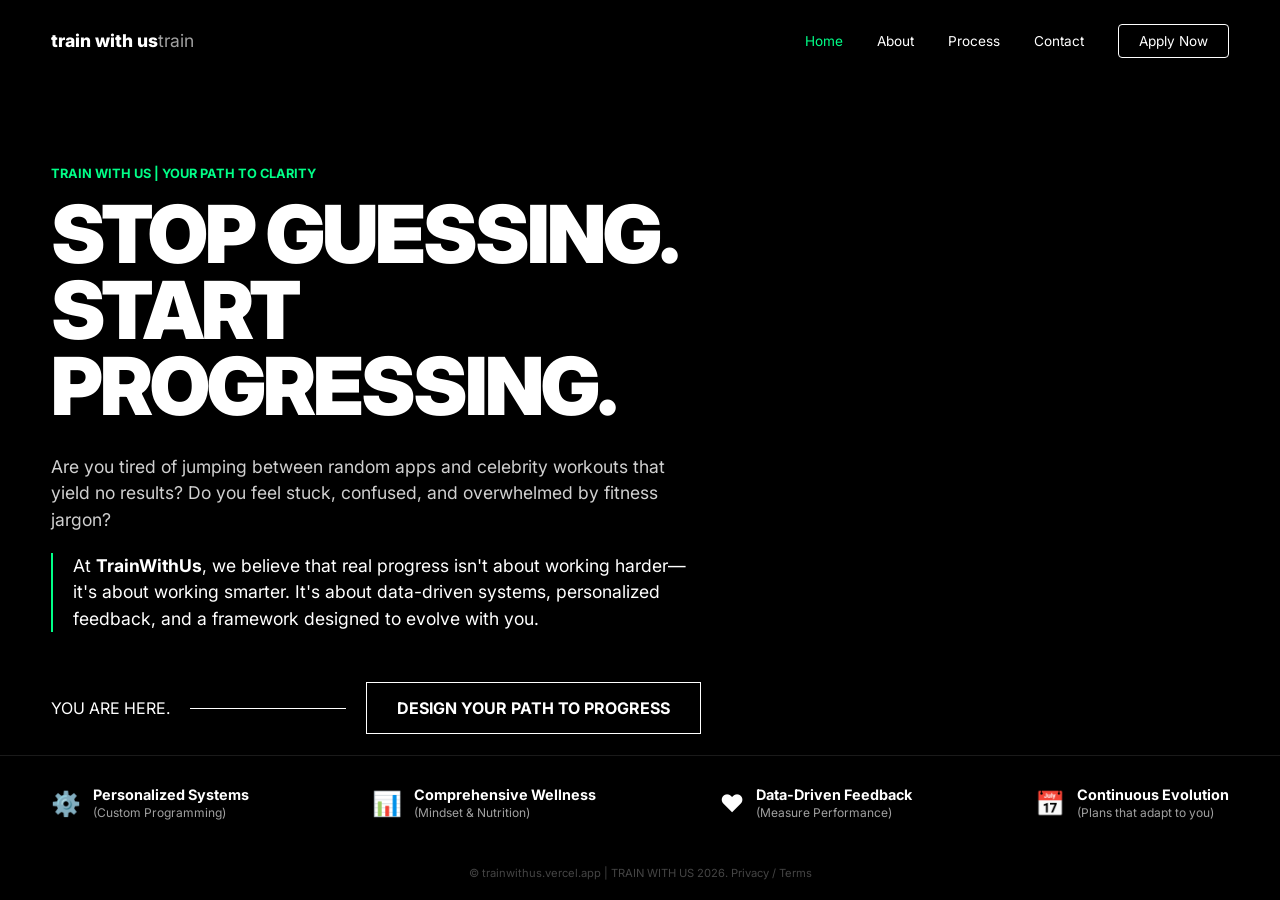
<file: index.html>
<!DOCTYPE html>
<html lang="en">
<head>
    <meta charset="UTF-8">
    <meta name="viewport" content="width=device-width, initial-scale=1.0">
    <title>TrainWithUs</title>
    <link rel="stylesheet" href="style.css">
    <link href="https://fonts.googleapis.com/css2?family=Inter:wght@400;700;900&display=swap" rel="stylesheet">
</head>
<body>

    <nav class="navbar">
        <div class="logo">train with us<span>train</span></div>
        <div class="nav-links">
            <a href="#" class="active">Home</a>
            <a href="#">About</a>
            <a href="#">Process</a>
            <a href="#">Contact</a>
            <a href="intake.html" class="apply-btn">Apply Now</a>
        </div>
    </nav>

    <main class="hero-container">
        <div class="hero-content">
            <p class="brand-tag"> TRAIN WITH US | YOUR PATH TO CLARITY</p>
            <h1 class="main-title">STOP GUESSING.<br>START PROGRESSING.</h1>
            
            <div class="gap-box">
                <p>Are you tired of jumping between random apps and celebrity workouts that yield no results? Do you feel stuck, confused, and overwhelmed by fitness jargon?</p>
                <p class="belief-text">At <strong>TrainWithUs</strong>, we believe that real progress isn't about working harder—it's about working smarter. It's about data-driven systems, personalized feedback, and a framework designed to evolve with you.</p>
            </div>

            <div class="pathway-line">
                <span class="status">YOU ARE HERE.</span>
                <div class="line"></div>
                <a href="#" class="glass-button">DESIGN YOUR PATH TO PROGRESS</a>
            </div>
        </div>

        <div class="bottom-commitment-bar">
            <div class="c-item">
                <span class="c-icon">⚙️</span>
                <div class="c-info"><h3>Personalized Systems</h3><p>(Custom Programming)</p></div>
            </div>
            <div class="c-item">
                <span class="c-icon">📊</span>
                <div class="c-info"><h3>Comprehensive Wellness</h3><p>(Mindset & Nutrition)</p></div>
            </div>
            <div class="c-item">
                <span class="c-icon">❤️</span>
                <div class="c-info"><h3>Data-Driven Feedback</h3><p>(Measure Performance)</p></div>
            </div>
            <div class="c-item">
                <span class="c-icon">📅</span>
                <div class="c-info"><h3>Continuous Evolution</h3><p>(Plans that adapt to you)</p></div>
            </div>
        </div>
    </main>

    <footer class="legal-footer"
        <p>© trainwithus.vercel.app | TRAIN WITH US 2026. <span>Privacy / Terms</span></p>
    </footer>

        <script src="script.js"></script>                                      
</body>
</html>
</file>
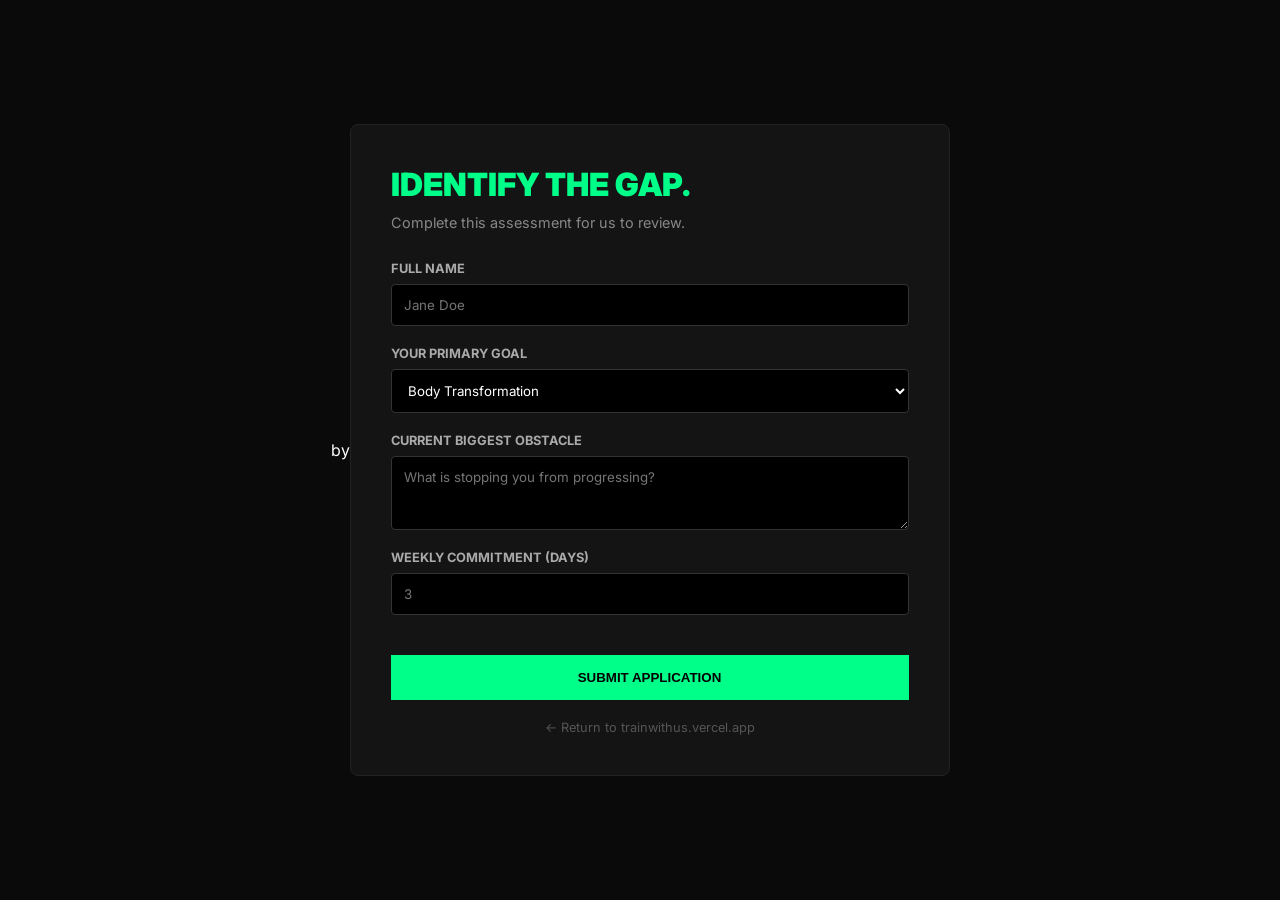
<file: intake.html>
by<!DOCTYPE html>
<html lang="en">
<head>
    <meta charset="UTF-8">
    <meta name="viewport" content="width=device-width, initial-scale=1.0">
    <title>Client Intake | Coaches.com</title>
    <link href="https://fonts.googleapis.com/css2?family=Inter:wght@400;700;900&display=swap" rel="stylesheet">
    <style>
        :root { --accent: #00ff88; --bg: #0a0a0a; --card: #141414; }
        * { margin: 0; padding: 0; box-sizing: border-box; }
        
        body {
            background-color: var(--bg);
            font-family: 'Inter', sans-serif;
            color: #fff;
            display: flex;
            justify-content: center;
            align-items: center;
            min-height: 100vh;
            padding: 40px 20px;
        }

        .intake-container {
            width: 100%;
            max-width: 600px;
            background: var(--card);
            padding: 40px;
            border-radius: 8px;
            border: 1px solid #222;
        }

        h2 { font-size: 2rem; font-weight: 900; margin-bottom: 10px; color: var(--accent); }
        p.subtitle { color: #888; margin-bottom: 30px; font-size: 0.9rem; }

        .form-group { margin-bottom: 20px; }
        label { display: block; font-size: 0.8rem; font-weight: 700; margin-bottom: 8px; color: #aaa; text-transform: uppercase; }
        
        input, select, textarea {
            width: 100%;
            background: #000;
            border: 1px solid #333;
            padding: 12px;
            color: #fff;
            font-family: inherit;
            border-radius: 4px;
        }

        input:focus { border-color: var(--accent); outline: none; }

        .submit-btn {
            width: 100%;
            background: var(--accent);
            color: #000;
            border: none;
            padding: 15px;
            font-weight: 800;
            text-transform: uppercase;
            cursor: pointer;
            margin-top: 20px;
            transition: 0.3s;
        }

        .submit-btn:hover { background: #fff; }

        .back-link { display: block; text-align: center; margin-top: 20px; color: #555; text-decoration: none; font-size: 0.8rem; }
    </style>
</head>
<body>

    <div class="intake-container">
        <h2>IDENTIFY THE GAP.</h2>
        <p class="subtitle">Complete this assessment for us to review.</p>

        <form id="intakeForm">
            <div class="form-group">
                <label>Full Name</label>
                <input type="text" id="name" required placeholder="Jane Doe">
            </div>

            <div class="form-group">
                <label>Your Primary Goal</label>
                <select id="goal">
                    <option value="transformation">Body Transformation</option>
                    <option value="mobility">Mobility & Posture</option>
                    <option value="performance">Athletic Performance</option>
                    <option value="express">Time-Efficient Results</option>
                </select>
            </div>

            <div class="form-group">
                <label>Current Biggest Obstacle</label>
                <textarea id="obstacle" rows="3" placeholder="What is stopping you from progressing?"></textarea>
            </div>

            <div class="form-group">
                <label>Weekly Commitment (Days)</label>
                <input type="number" id="days" min="1" max="7" placeholder="3">
            </div>

            <button type="submit" class="submit-btn">Submit Application</button>
        </form>

        <a href="index.html" class="back-link">← Return to trainwithus.vercel.app</a>
    </div>

    <script>
        document.getElementById('intakeForm').addEventListener('submit', function(e) {
    // Capture the data from the form
    const clientData = {
        name: document.getElementById('name').value,
        goal: document.getElementById('goal').options[document.getElementById('goal').selectedIndex].text,
        days: document.getElementById('days').value,
        status: "Pending Review"
    };

    // Save to Local Storage (the "Backend" simulation)
    localStorage.setItem('clientProfile', JSON.stringify(clientData));

    // For now, we redirect to the dashboard instead of home
    alert("Profile Created! Redirecting to your dashboard.");
    window.location.href = 'dashboard.html';
    e.preventDefault(); 
});
    </script>
</body>
</html>
</file>
<file: style.css>
:root {
    --accent: #00ff88;
    --text-dim: #a0a0a0;
}

* { margin: 0; padding: 0; box-sizing: border-box; }

body {
    background-color: #000;
    font-family: 'Inter', sans-serif;
    color: #fff;
    overflow: hidden;
}

/* Navbar pinned to extreme edges */
.navbar {
    display: flex;
    justify-content: space-between;
    padding: 30px 4%;
    position: fixed;
    width: 100%;
    z-index: 100;
}

.logo { font-weight: 800; font-size: 1.1rem; }
.logo span { color: var(--text-dim); font-weight: 400; }
.nav-links a { text-decoration: none; color: #fff; margin-left: 30px; font-size: 0.85rem; }
.nav-links a.active { color: var(--accent); }
.apply-btn { border: 1px solid #fff; padding: 8px 20px; border-radius: 4px; }

/* Hero setup with image pinned to the right */
.hero-container {
    height: 100vh;
    width: 100vw;
    display: flex;
    align-items: center;
    padding: 0 4%;
    background: linear-gradient(to right, #000 30%, rgba(0,0,0,0.4) 60%, rgba(0,0,0,0.1) 100%), 
                url('https://images.unsplash.com/photo-1548690312-e3b507d17a47?q=80&w=2000') no-repeat right center/cover;
}

.hero-content { max-width: 650px; text-align: left; }
.brand-tag { color: var(--accent); font-weight: 700; font-size: 0.8rem; margin-bottom: 15px; }

.main-title {
    font-size: 5rem;
    font-weight: 900;
    line-height: 0.95;
    margin-bottom: 30px;
    letter-spacing: -3px;
}

.gap-box p { font-size: 1.1rem; color: #d0d0d0; margin-bottom: 20px; line-height: 1.5; }
.belief-text { border-left: 2px solid var(--accent); padding-left: 20px; color: #fff !important; }

.pathway-line { display: flex; align-items: center; gap: 20px; margin-top: 50px; }
.line { flex-grow: 1; height: 1px; background: #fff; max-width: 200px; }
.glass-button { border: 1px solid #fff; padding: 15px 30px; color: #fff; text-decoration: none; font-weight: 700; }

/* SINGLE LINE COMMITMENTS AT BOTTOM */
.bottom-commitment-bar {
    position: absolute;
    bottom: 80px;
    left: 0;
    width: 100%;
    display: flex;
    justify-content: space-between; /* This forces the single-line spread */
    padding: 0 4%;
    border-top: 1px solid rgba(255,255,255,0.1);
    padding-top: 30px;
}

.c-item { display: flex; align-items: center; gap: 12px; }
.c-icon { font-size: 1.5rem; }
.c-info h3 { font-size: 0.9rem; margin-bottom: 2px; }
.c-info p { font-size: 0.75rem; color: var(--text-dim); }

.legal-footer { position: absolute; bottom: 20px; width: 100%; text-align: center; font-size: 0.7rem; color: #444; }
</file>
